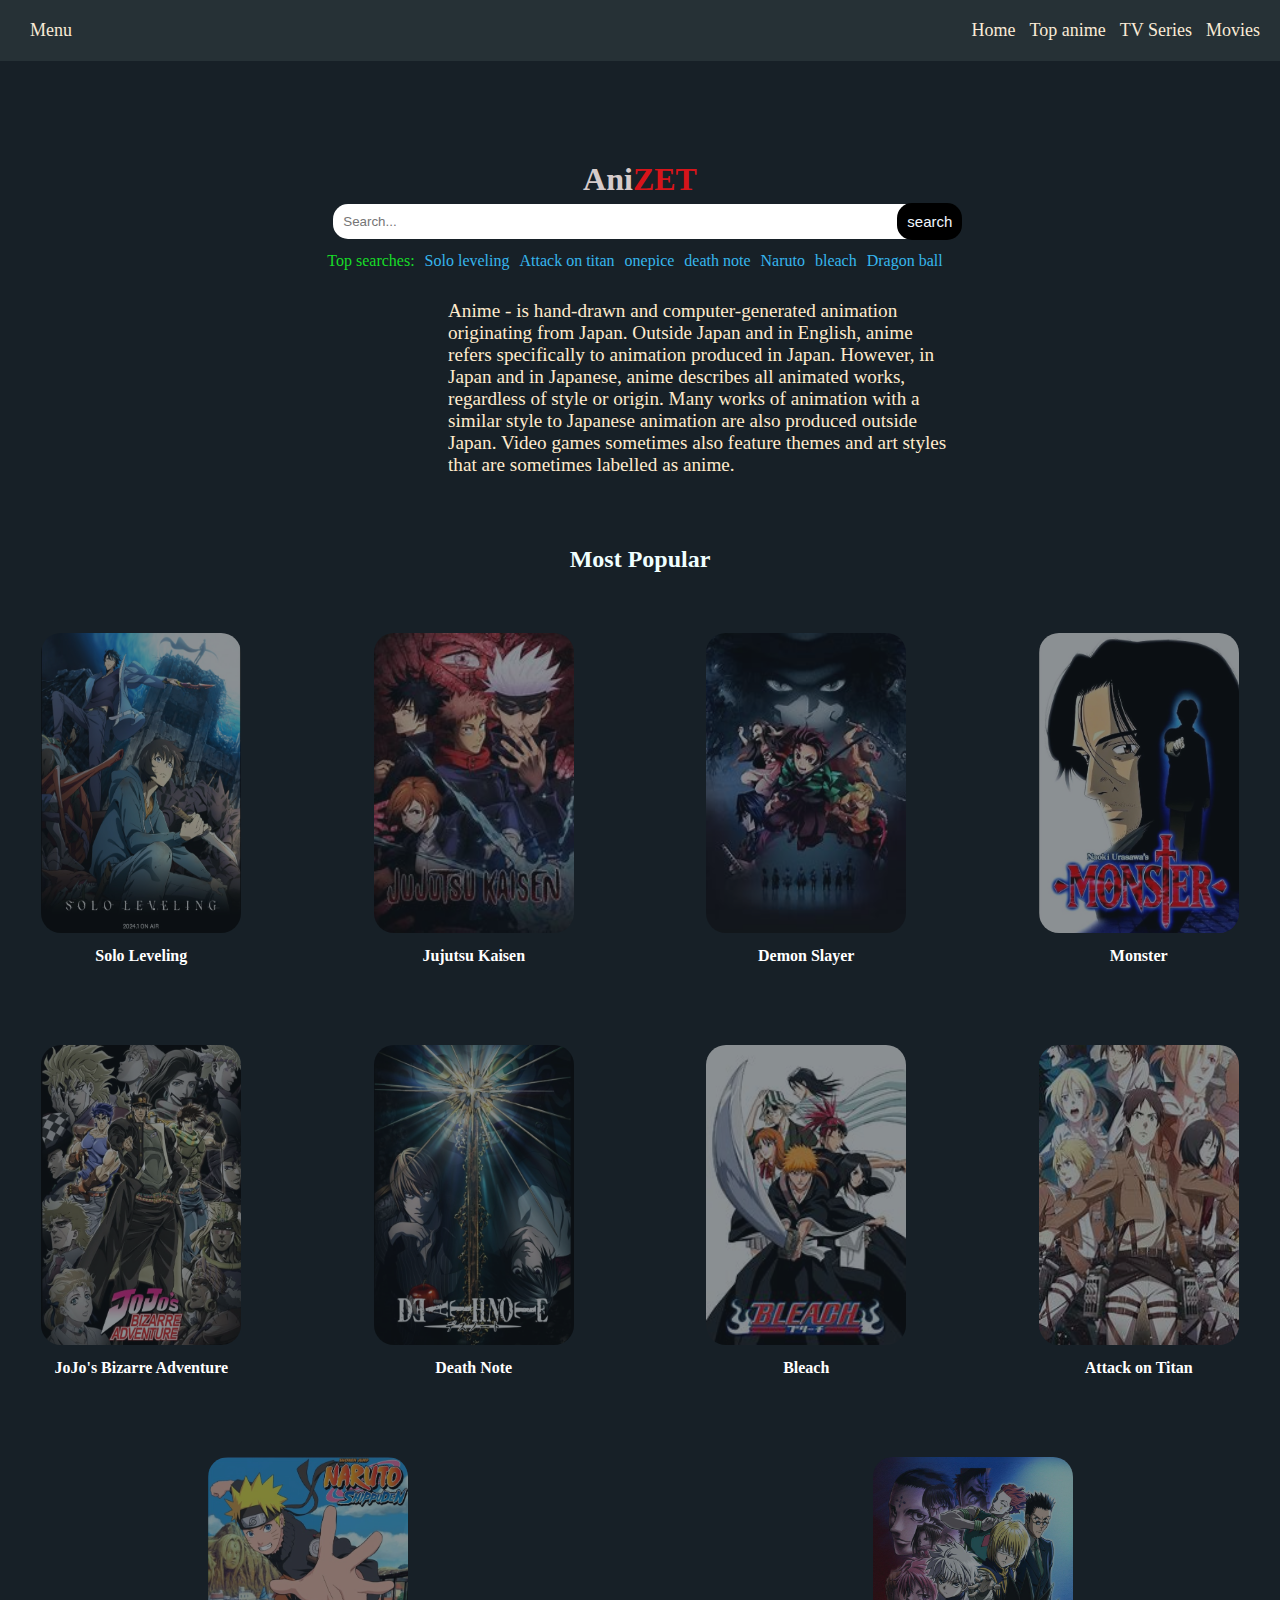
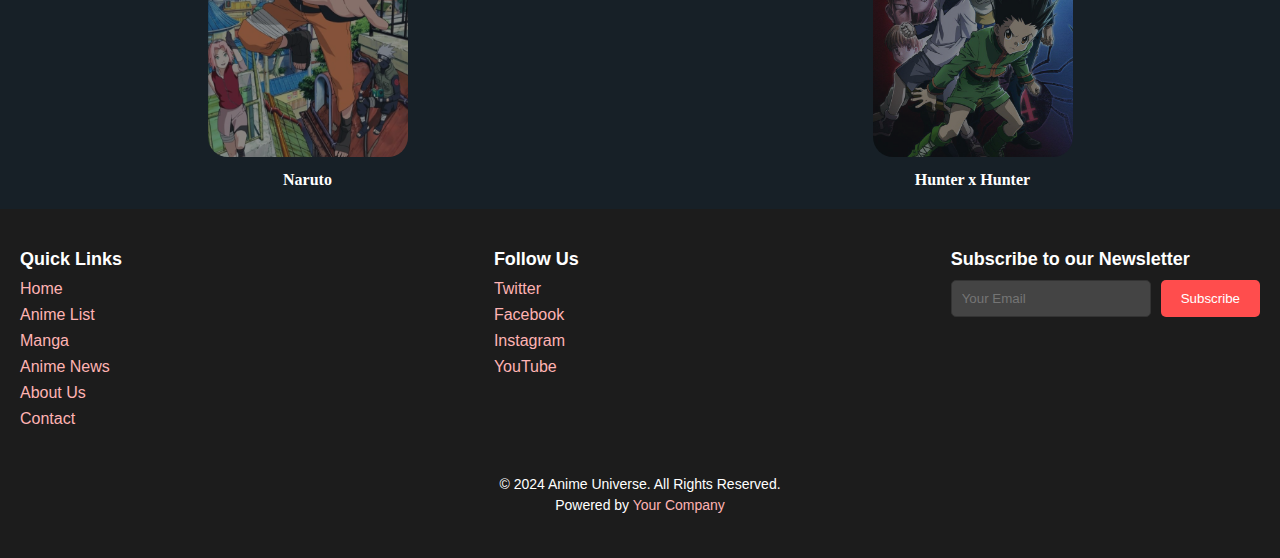
<file: index.html>
<!DOCTYPE html>
<html lang="en">
<head>
    <meta charset="UTF-8">
    <link rel="stylesheet" href="style.css">
    <meta name="viewport" content="width=device-width, initial-scale=1.0">
    <title>AniZET</title>
</head>
<body>
    <div class="navbar">
    <a href="#menu">Menu</a>
        <div class="navigation">
            <a href="#Home">Home</a>
            <a href="#top">Top anime</a>
            <a href="#series">TV Series</a>
            <a href="#movies">Movies</a>
        </div>
    </div>
        <header>
            <h1>Ani<span>ZET</span></h1>
            <div class="srch">
                <input type="text" placeholder="Search...">
                <button class="srchbtn">search</button>
                <div class="topsrch">
                    <p>Top searches:</p>
                    <a href="#solo">Solo leveling</a>
                    <a href="#Attack on titan">Attack on titan</a>
                    <a href="#onepiece">onepice</a>
                    <a href="#death note">death note</a>
                    <a href="#Naruto">Naruto</a>
                    <a href="#bleach">bleach</a>
                    <a href="#dbs">Dragon ball</a>
                    <a href="#monster"></a>

                </div>
            </div>
        </header>
        <p id="description">
            Anime - is hand-drawn and computer-generated animation originating from Japan. Outside Japan and in English, anime refers specifically to animation produced in Japan. However, in Japan and in Japanese, anime describes all animated works, regardless of style or origin. Many works of animation with a similar style to Japanese animation are also produced outside Japan. Video games sometimes also feature themes and art styles that are sometimes labelled as anime.
        </p>
        <div class="content">
            <h2>Most Popular</h2>
            <div class="popular">
                <div class="anime-item">
                    <img src="img/img1.jpg" alt="Solo Leveling" width="200px" height="300px">
                    <p>Solo Leveling</p>
                </div>
                <div class="anime-item">
                    <img src="img/img11.jpg" alt="Jujutsu Kaisen" width="200px" height="300px">
                    <p>Jujutsu Kaisen</p>
                </div>
                <div class="anime-item">
                    <img src="img/img9.jpg" alt="Demon Slayer" width="200px" height="300px">
                    <p>Demon Slayer</p>
                </div>
                <div class="anime-item">
                    <img src="img/img6.jpg" alt="Monster" width="200px" height="300px">
                    <p>Monster</p>
                </div>
                <div class="anime-item">
                    <img src="img/img4.jpg" alt="JoJo's Bizarre Adventure" width="200px" height="300px">
                    <p>JoJo's Bizarre Adventure</p>
                </div>
                <div class="anime-item">
                    <img src="img/img7.jpg" alt="Death Note" width="200px" height="300px">
                    <p>Death Note</p>
                </div>
                <div class="anime-item">
                    <img src="img/img2.jpg" alt="Bleach" width="200px" height="300px">
                    <p>Bleach</p>
                </div>
                <div class="anime-item">
                    <img src="img/img8.jpg" alt="Attack on Titan" width="200px" height="300px">
                    <p>Attack on Titan</p>
                </div>
                <div class="anime-item">
                    <img src="img/img5.jpg" alt="Naruto" width="200px" height="300px">
                    <p>Naruto</p>
                </div>
                <div class="anime-item">
                    <img src="img/img10.jpg" alt="Hunter x Hunter" width="200px" height="300px">
                    <p>Hunter x Hunter</p>
                </div>
            </div>
        </div>
        
        <footer class="footer">
            <div class="footer-container">
                <div class="footer-links">
                    <h3>Quick Links</h3>
                    <ul>
                        <li><a href="/home">Home</a></li>
                        <li><a href="/anime">Anime List</a></li>
                        <li><a href="/manga">Manga</a></li>
                        <li><a href="/news">Anime News</a></li>
                        <li><a href="/about">About Us</a></li>
                        <li><a href="/contact">Contact</a></li>
                    </ul>
                </div>
        
                <div class="footer-social">
                    <h3>Follow Us</h3>
                    <ul>
                        <li><a href="https://twitter.com/yourpage" target="_blank">Twitter</a></li>
                        <li><a href="https://facebook.com/yourpage" target="_blank">Facebook</a></li>
                        <li><a href="https://instagram.com/yourpage" target="_blank">Instagram</a></li>
                        <li><a href="https://youtube.com/yourpage" target="_blank">YouTube</a></li>
                    </ul>
                </div>
        
                <div class="footer-newsletter">
                    <h3>Subscribe to our Newsletter</h3>
                    <form action="/subscribe" method="post">
                        <input type="email" placeholder="Your Email" name="email" required>
                        <button type="submit">Subscribe</button>
                    </form>
                </div>
            </div>
            <div class="footer-bottom">
                <p>&copy; 2024 Anime Universe. All Rights Reserved.</p>
                <p>Powered by <a href="https://yourcompany.com" target="_blank">Your Company</a></p>
            </div>
        </footer>
        
</body>
</html>
</file>
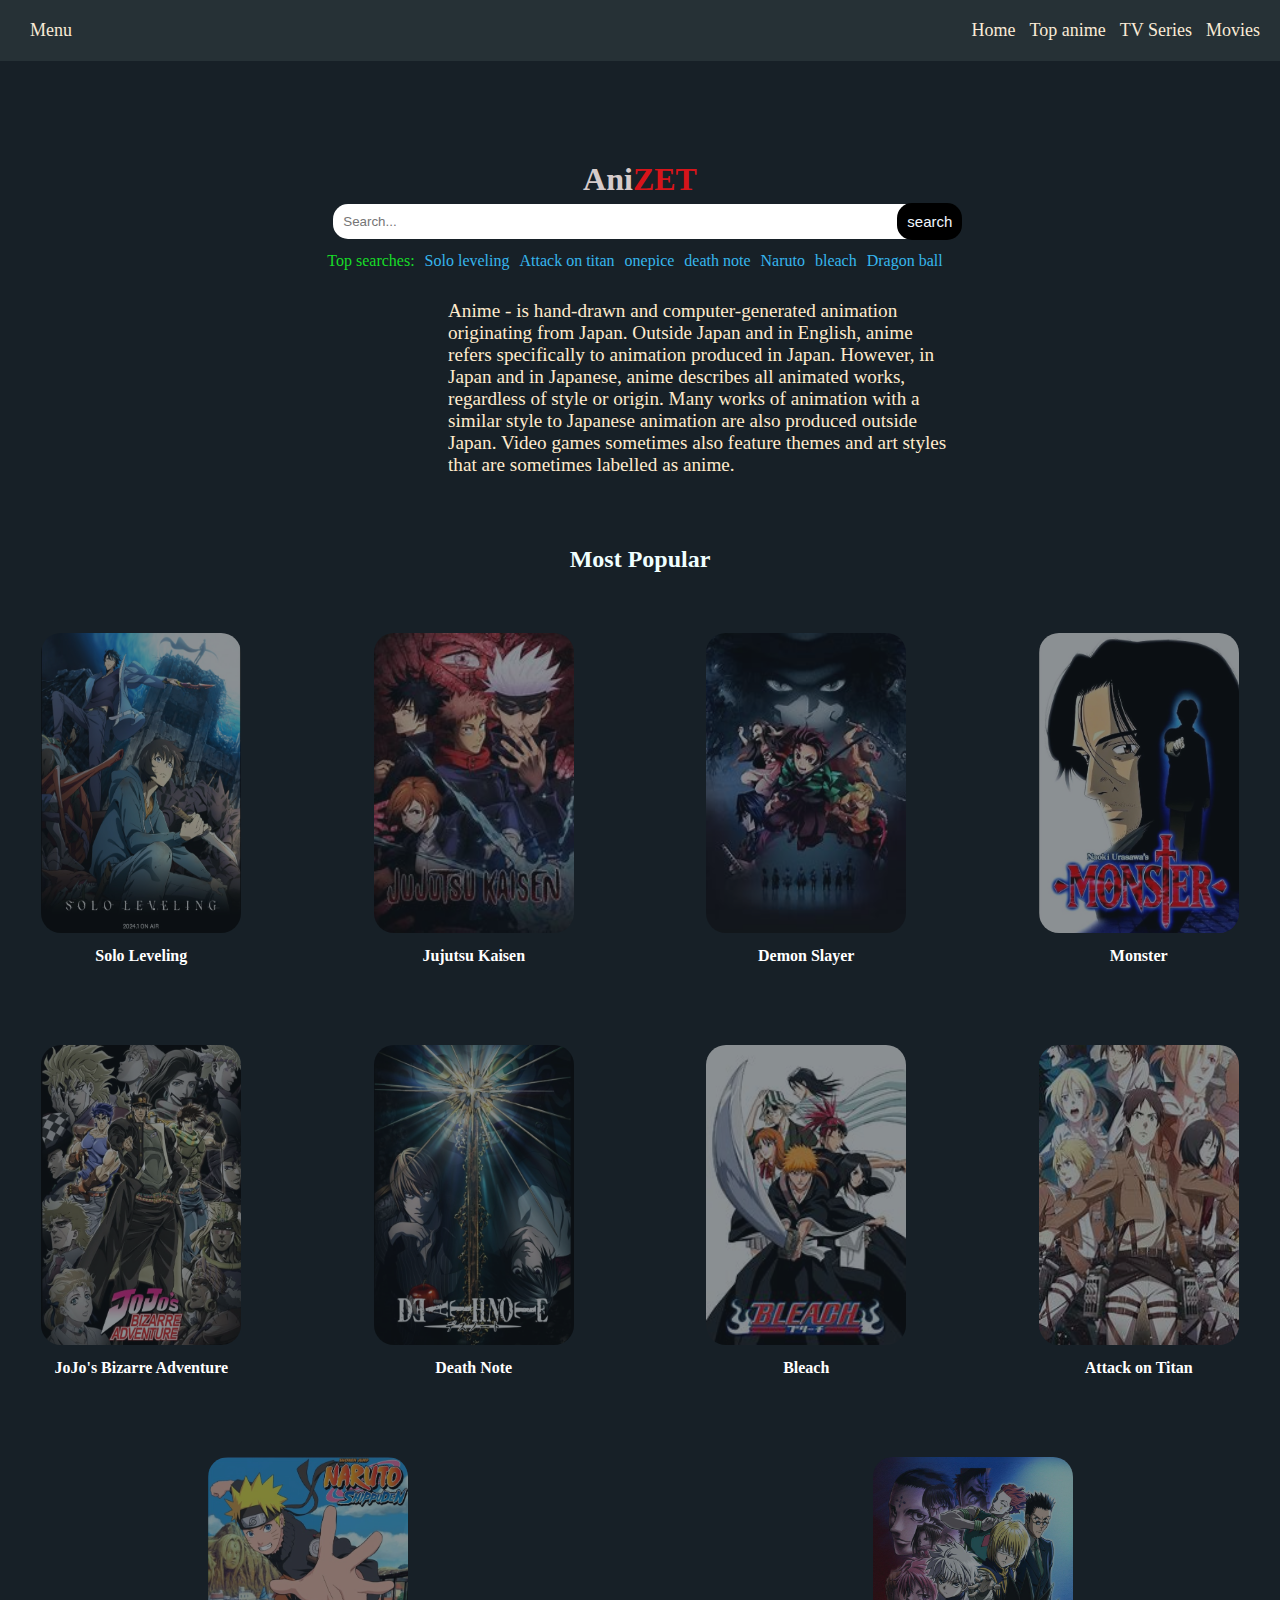
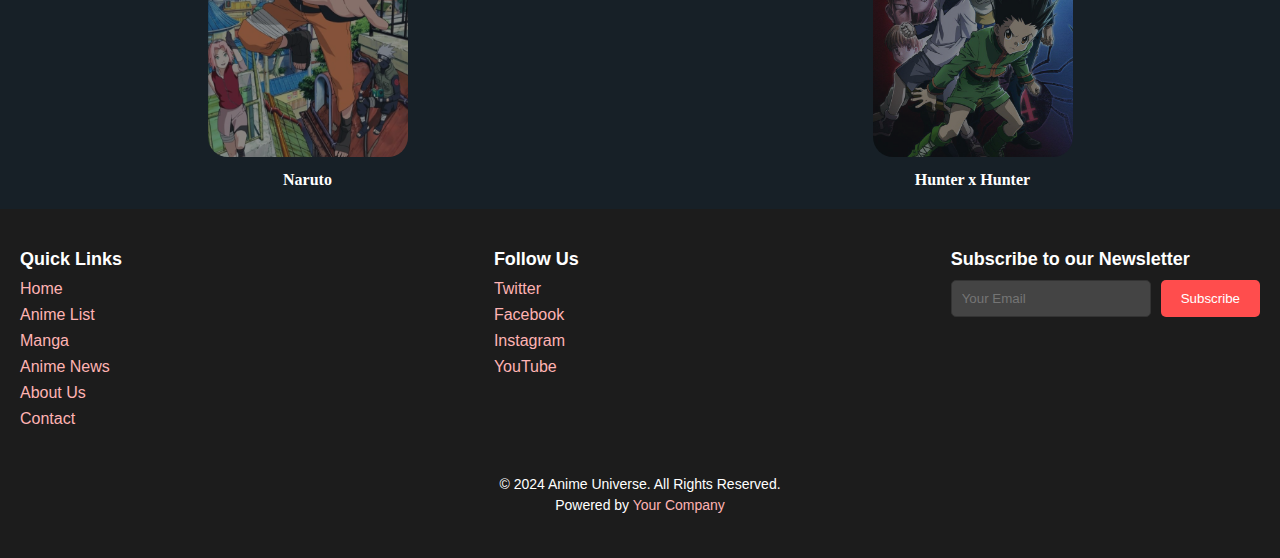
<file: main.html>
<!DOCTYPE html>
<html lang="en">
<head>
    <meta charset="UTF-8">
    <link rel="stylesheet" href="style.css">
    <meta name="viewport" content="width=device-width, initial-scale=1.0">
    <title>AniZET</title>
</head>
<body>
    <div class="navbar">
    <a href="#menu">Menu</a>
        <div class="navigation">
            <a href="#Home">Home</a>
            <a href="#top">Top anime</a>
            <a href="#series">TV Series</a>
            <a href="#movies">Movies</a>
        </div>
    </div>
        <header>
            <h1>Ani<span>ZET</span></h1>
            <div class="srch">
                <input type="text" placeholder="Search...">
                <button class="srchbtn">search</button>
                <div class="topsrch">
                    <p>Top searches:</p>
                    <a href="#solo">Solo leveling</a>
                    <a href="#Attack on titan">Attack on titan</a>
                    <a href="#onepiece">onepice</a>
                    <a href="#death note">death note</a>
                    <a href="#Naruto">Naruto</a>
                    <a href="#bleach">bleach</a>
                    <a href="#dbs">Dragon ball</a>
                    <a href="#monster"></a>

                </div>
            </div>
        </header>
        <p id="description">
            Anime - is hand-drawn and computer-generated animation originating from Japan. Outside Japan and in English, anime refers specifically to animation produced in Japan. However, in Japan and in Japanese, anime describes all animated works, regardless of style or origin. Many works of animation with a similar style to Japanese animation are also produced outside Japan. Video games sometimes also feature themes and art styles that are sometimes labelled as anime.
        </p>
        <div class="content">
            <h2>Most Popular</h2>
            <div class="popular">
                <div class="anime-item">
                    <img src="img/img1.jpg" alt="Solo Leveling" width="200px" height="300px">
                    <p>Solo Leveling</p>
                </div>
                <div class="anime-item">
                    <img src="img/img11.jpg" alt="Jujutsu Kaisen" width="200px" height="300px">
                    <p>Jujutsu Kaisen</p>
                </div>
                <div class="anime-item">
                    <img src="img/img9.jpg" alt="Demon Slayer" width="200px" height="300px">
                    <p>Demon Slayer</p>
                </div>
                <div class="anime-item">
                    <img src="img/img6.jpg" alt="Monster" width="200px" height="300px">
                    <p>Monster</p>
                </div>
                <div class="anime-item">
                    <img src="img/img4.jpg" alt="JoJo's Bizarre Adventure" width="200px" height="300px">
                    <p>JoJo's Bizarre Adventure</p>
                </div>
                <div class="anime-item">
                    <img src="img/img7.jpg" alt="Death Note" width="200px" height="300px">
                    <p>Death Note</p>
                </div>
                <div class="anime-item">
                    <img src="img/img2.jpg" alt="Bleach" width="200px" height="300px">
                    <p>Bleach</p>
                </div>
                <div class="anime-item">
                    <img src="img/img8.jpg" alt="Attack on Titan" width="200px" height="300px">
                    <p>Attack on Titan</p>
                </div>
                <div class="anime-item">
                    <img src="img/img5.jpg" alt="Naruto" width="200px" height="300px">
                    <p>Naruto</p>
                </div>
                <div class="anime-item">
                    <img src="img/img10.jpg" alt="Hunter x Hunter" width="200px" height="300px">
                    <p>Hunter x Hunter</p>
                </div>
            </div>
        </div>
        
        <footer class="footer">
            <div class="footer-container">
                <div class="footer-links">
                    <h3>Quick Links</h3>
                    <ul>
                        <li><a href="/home">Home</a></li>
                        <li><a href="/anime">Anime List</a></li>
                        <li><a href="/manga">Manga</a></li>
                        <li><a href="/news">Anime News</a></li>
                        <li><a href="/about">About Us</a></li>
                        <li><a href="/contact">Contact</a></li>
                    </ul>
                </div>
        
                <div class="footer-social">
                    <h3>Follow Us</h3>
                    <ul>
                        <li><a href="https://twitter.com/yourpage" target="_blank">Twitter</a></li>
                        <li><a href="https://facebook.com/yourpage" target="_blank">Facebook</a></li>
                        <li><a href="https://instagram.com/yourpage" target="_blank">Instagram</a></li>
                        <li><a href="https://youtube.com/yourpage" target="_blank">YouTube</a></li>
                    </ul>
                </div>
        
                <div class="footer-newsletter">
                    <h3>Subscribe to our Newsletter</h3>
                    <form action="/subscribe" method="post">
                        <input type="email" placeholder="Your Email" name="email" required>
                        <button type="submit">Subscribe</button>
                    </form>
                </div>
            </div>
            <div class="footer-bottom">
                <p>&copy; 2024 Anime Universe. All Rights Reserved.</p>
                <p>Powered by <a href="https://yourcompany.com" target="_blank">Your Company</a></p>
            </div>
        </footer>
        
</body>
</html>
</file>
<file: style.css>
*{
    margin: 0;
    padding: 0;
    box-sizing: border-box;
}

body{
    background-color: rgb(23, 32, 39);
}
.navbar{
    padding: 20px;
    margin-top: 0;
    background: #2c363cc0;
    display: flex;
    justify-content: space-between;

}
.navbar a{
    padding: 0px,15px;
    text-decoration: none;
    text-transform: none;
    font-size: large;
    color: antiquewhite;
    margin-left: 10px;
    transition: all, ease, 0.8s;
}
.navbar a:hover{
    transform: scale(1.2);
    font-size: 25px;
    color: chartreuse;
}

header{
    position: relative;
    top: 100px;
    display: grid;
    place-items: center;   
    color: rgb(214, 203, 203);
}
span{
    color: rgb(215, 20, 26);
}
.srch input{
    border: none;
    text-decoration: none;
    outline: none;
    width: 300px;
    border-radius: 15px;
    margin: 6px;
    padding: 10px;
    width: 100%;
    height: 35px;
}
.srchbtn{
    background-color: black;
    color: aliceblue;
    margin: 10px;
    position: relative;
    top: -52px;
    left: 560px;
    padding: 10px;
    border-radius: 15px;
    border: none;
    font-size: 15px;

}
.topsrch{
    position: relative;
    top: -50px;
    display: flex;
    justify-content: space-between;
    color: rgb(23, 220, 40);
}
.topsrch a{
    padding-left: 10px;
    text-decoration: none;
    color: rgb(54, 182, 237);
}
.content{
    display: grid;
    place-items: center;
    margin-top: 150px;
    color: azure;
}
.popular{
    margin-top: 50px;
    display: grid;
    place-items: center;
    grid-template-columns: repeat(5, 1fr);
    grid-template-rows: repeat(5, 1fr);
    grid-column-gap: 50px;
    grid-row-gap: 50px;
}
.popular img{
    border-radius: 20px;
    opacity: 0.5;
}
.popular img { 
    margin: 10px;
    transition: transform 0.2s;
}
.popular img:hover {
    border: 2px solid #2d7bda; 
    transform: scale(1.05);
    box-shadow: 6px 6px 6px rgba(55, 183, 218, 0.89)
}
#description{
    position: relative;
    top: 80px;
    left: 35%;
    color: blanchedalmond;
    font-family: 'Times New Roman', Times, serif;
    width: 500px;
    font-size: larger;
}
/* General footer container */
.footer {
    background-color: #1c1c1c; /* Dark background for the footer */
    color: #fff; /* White text */
    padding: 40px 20px; /* Add some padding around the footer */
    font-family: Arial, sans-serif;
}

/* Footer container for the whole layout */
.footer-container {
    display: flex;
    justify-content: space-between;
    flex-wrap: wrap;
    gap: 30px;
}

/* Styling for each footer section */
.footer h3 {
    font-size: 18px;
    margin-bottom: 10px;
    font-weight: bold;
}

.footer ul {
    list-style: none;
    padding: 0;
}

.footer ul li {
    margin: 8px 0;
}

.footer a {
    color: #ffb3b3; /* Light pink color for links */
    text-decoration: none;
    transition: color 0.3s ease;
}

.footer a:hover {
    color: #fff; /* Change color to white on hover */
}

/* Styling for the "Quick Links" section */
.footer-links ul li a {
    font-size: 16px;
}

/* Styling for the "Follow Us" section */
.footer-social ul li a {
    font-size: 16px;
}

/* Styling for the newsletter form */
.footer-newsletter form {
    display: flex;
    gap: 10px;
    flex-wrap: wrap;
}

.footer-newsletter input[type="email"] {
    padding: 10px;
    width: 200px;
    border-radius: 5px;
    border: 1px solid #333;
    background-color: #444;
    color: #fff;
}

.footer-newsletter button {
    padding: 10px 20px;
    background-color: #ff4d4d; /* A red/pink button */
    color: #fff;
    border: none;
    border-radius: 5px;
    cursor: pointer;
    transition: background-color 0.3s ease;
}

.footer-newsletter button:hover {
    background-color: #ff1a1a; /* Darker red when hovered */
}

/* Footer bottom section */
.footer-bottom {
    text-align: center;
    margin-top: 40px;
    font-size: 14px;
}

.footer-bottom p {
    margin: 5px 0;
}

.footer-bottom a {
    color: #ffb3b3;
    text-decoration: none;
}

.footer-bottom a:hover {
    color: #fff;
}

/* Responsive design for small screens */
@media screen and (max-width: 768px) {
    .footer-container {
        flex-direction: column;
        align-items: center;
    }

    .footer-links, .footer-social, .footer-newsletter {
        text-align: center;
        margin-bottom: 20px;
    }

    .footer-newsletter input[type="email"] {
        width: 100%;
    }

    .footer-newsletter button {
        width: 100%;
    }
}
.popular {
    display: flex;
    flex-wrap: wrap;
    justify-content: space-around;
}

.anime-item {
    text-align: center;
    margin-bottom: 20px;
}

.anime-item img {
    margin-bottom: 10px; /* Space between image and name */
}

.anime-item p {
    font-size: 16px;
    font-weight: bold;
    color: #fff; /* White text color */
    margin: 0;
}
</file>
